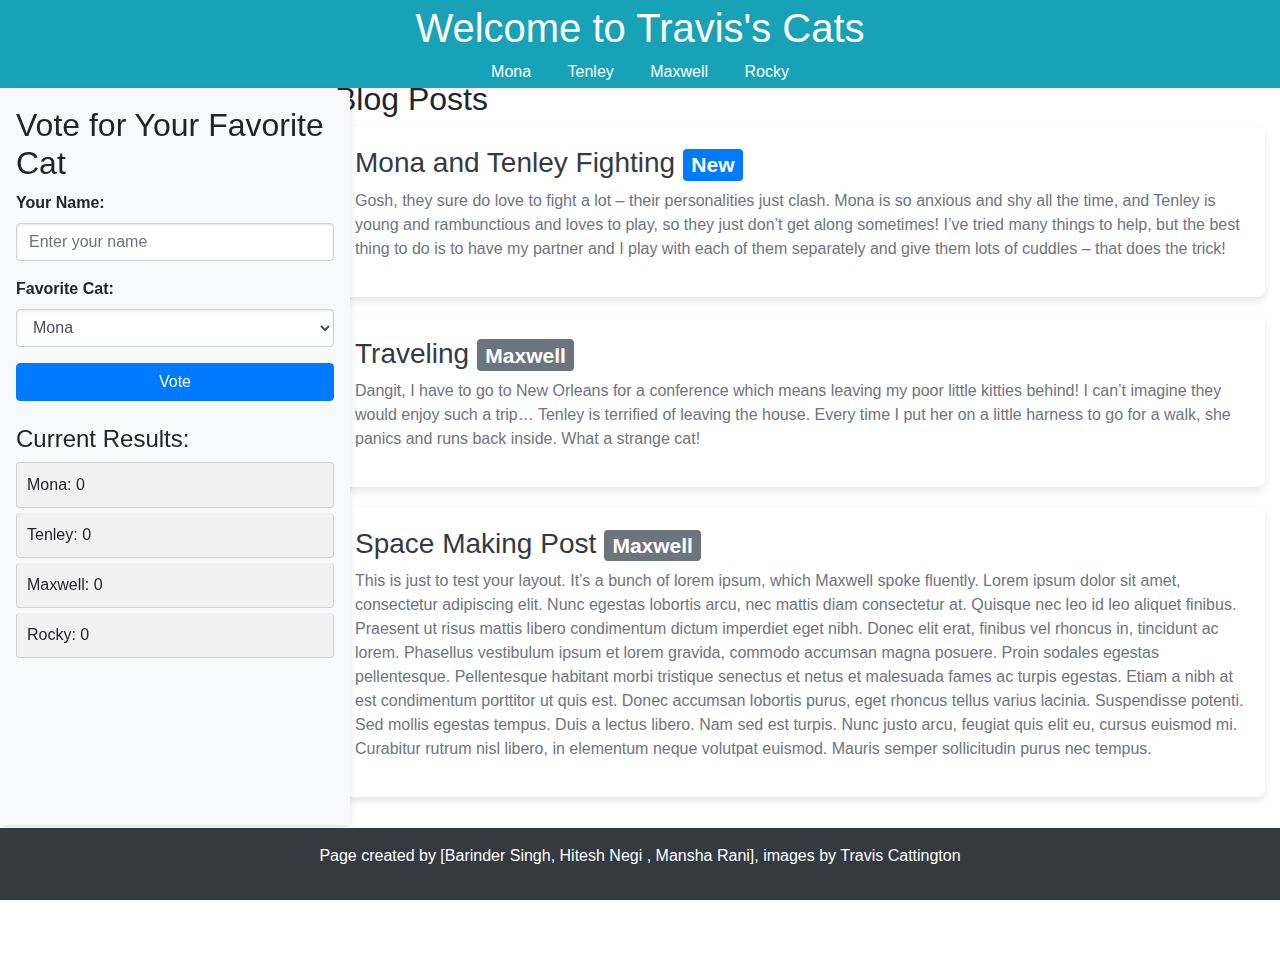
<file: Group#-a3/index.html>
<!DOCTYPE html>
<html lang="en">
<head>
  <meta charset="UTF-8">
  <meta name="viewport" content="width=device-width, initial-scale=1.0">
  <title>Travis's Cats - Landing Page</title>
  <link rel="stylesheet" href="index.css">
  <link rel="stylesheet" href="https://stackpath.bootstrapcdn.com/bootstrap/4.5.2/css/bootstrap.min.css">
</head>
<body>
  <header class="bg-info text-white text-center py-1">
    <h1>Welcome to Travis's Cats</h1>
    <nav>
      <a href="mona.html" class="text-white mx-3">Mona</a>
      <a href="tenley.html" class="text-white mx-3">Tenley</a>
      <a href="maxwell.html" class="text-white mx-3">Maxwell</a>
      <a href="rocky.html" class="text-white mx-3">Rocky</a>
    </nav>
  </header>

  <div class="container-fluid mt-4">
    <div class="row">
      <!-- Sidebar -->
      <div class="col-lg-3 col-md-4">
        <aside class="bg-light p-3 rounded">
          <h2>Vote for Your Favorite Cat</h2>
          <form id="pollForm">
            <label for="username">Your Name:</label>
            <input type="text" id="username" name="username" class="form-control mb-3" placeholder="Enter your name" required>
            
            <label for="favorite">Favorite Cat:</label>
            <select id="favorite" name="favorite" class="form-control mb-3">
              <option value="Mona">Mona</option>
              <option value="Tenley">Tenley</option>
              <option value="Maxwell">Maxwell</option>
              <option value="Rocky">Rocky</option>
            </select>
            <button type="submit" class="btn btn-primary w-100">Vote</button>
          </form>

          <div id="pollResults" class="mt-4">
            <h4>Current Results:</h4>
            <ul class="list-group">
              <li class="list-group-item">Mona: 0</li>
              <li class="list-group-item">Tenley: 0</li>
              <li class="list-group-item">Maxwell: 0</li>
              <li class="list-group-item">Rocky: 0</li>
            </ul>
          </div>

          
        </aside>
      </div>

     
      <div class="col-lg-9 col-md-8">
        <h2>Blog Posts</h2>

       
        
        
        <article>
          <h3>Mona and Tenley Fighting <span class="badge badge-primary">New</span></h3>
          <p>Gosh, they sure do love to fight a lot – their personalities just clash. Mona is so anxious and shy all the
            time, and Tenley is young and rambunctious and loves to play, so they just don’t get along sometimes! I’ve
            tried many things to help, but the best thing to do is to have my partner and I play with each of them
            separately and give them lots of cuddles – that does the trick!
            </p>
        </article>

        <article>
          <h3>Traveling <span class="badge badge-secondary">Maxwell</span></h3>
          <p>Dangit, I have to go to New Orleans for a conference which means leaving my poor little kitties behind! I
            can’t imagine they would enjoy such a trip… Tenley is terrified of leaving the house. Every time I put her
            on a little harness to go for a walk, she panics and runs back inside. What a strange cat!
            </p>
        </article>

        <article>
          <h3>Space Making Post <span class="badge badge-secondary">Maxwell</span></h3>
          <p>This is just to test your layout. It’s a bunch of lorem ipsum, which Maxwell spoke fluently.
            Lorem ipsum dolor sit amet, consectetur adipiscing elit. Nunc egestas lobortis arcu, nec mattis diam
            consectetur at. Quisque nec leo id leo aliquet finibus. Praesent ut risus mattis libero condimentum dictum
            imperdiet eget nibh. Donec elit erat, finibus vel rhoncus in, tincidunt ac lorem. Phasellus vestibulum ipsum
            et lorem gravida, commodo accumsan magna posuere. Proin sodales egestas pellentesque. Pellentesque
            habitant morbi tristique senectus et netus et malesuada fames ac turpis egestas. Etiam a nibh at est
            condimentum porttitor ut quis est. Donec accumsan lobortis purus, eget rhoncus tellus varius lacinia.
            Suspendisse potenti. Sed mollis egestas tempus. Duis a lectus libero. Nam sed est turpis. Nunc justo arcu,
            feugiat quis elit eu, cursus euismod mi. Curabitur rutrum nisl libero, in elementum neque volutpat euismod.
            Mauris semper sollicitudin purus nec tempus.</p>
        </article>

       
        


        
      </div>
    </div>
  </div>

  <footer class="bg-dark text-white text-center py-3 mt-4">
    <p>Page created by [Barinder Singh, Hitesh Negi , Mansha Rani], images by Travis Cattington</p>
  </footer>

  <script>
    
    const results = JSON.parse(localStorage.getItem('results')) || {
      Mona: 0,
      Tenley: 0,
      Maxwell: 0,
      Rocky: 0
    };

    
    const pollResults = document.getElementById('pollResults');
    function updateResults() {
      pollResults.innerHTML = `
        <h4>Current Results:</h4>
        <ul class="list-group">
          <li class="list-group-item">Mona: ${results.Mona}</li>
          <li class="list-group-item">Tenley: ${results.Tenley}</li>
          <li class="list-group-item">Maxwell: ${results.Maxwell}</li>
          <li class="list-group-item">Rocky: ${results.Rocky}</li>
        </ul>
      `;
    }
    updateResults(); 

    
    document.getElementById('pollForm').addEventListener('submit', function(e) {
      e.preventDefault();

      const username = document.getElementById('username').value;
      const favorite = document.getElementById('favorite').value;

      
      results[favorite]++;

      
      localStorage.setItem('results', JSON.stringify(results));

      
      updateResults();

      
      alert(`Thank you, ${username}! You voted for ${favorite}`);
    });
  </script>
</body>
</html>
</file>
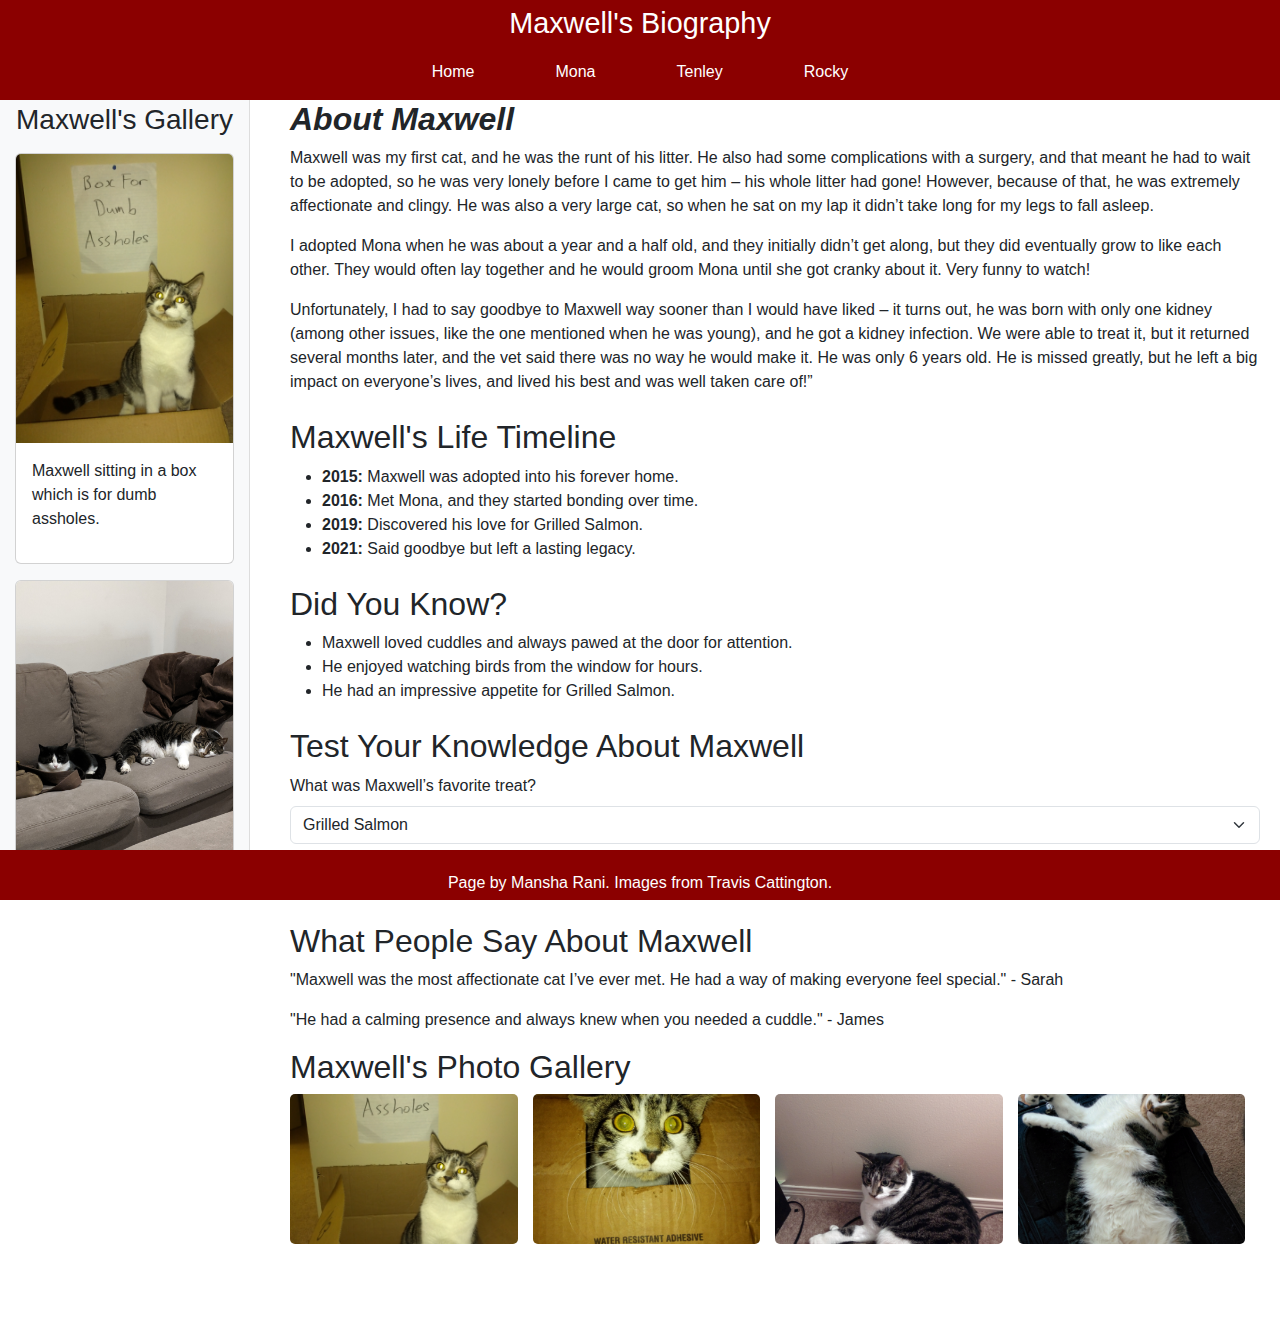
<file: Group#-a3/maxwell.html>
<!DOCTYPE html>
<html lang="en">
<head>
  <meta charset="UTF-8">
  <meta name="viewport" content="width=device-width, initial-scale=1.0">
  <title>Maxwell's Biography</title>
  <link rel="stylesheet" href="https://cdn.jsdelivr.net/npm/bootstrap@5.3.1/dist/css/bootstrap.min.css">
  <link rel="stylesheet" href="maxwell.css">
</head>
<body>
  <!-- Header -->
  <header class="bg-dark-red text-white text-center py-3">
    <h1>Maxwell's Biography</h1>
    <nav>
      <a href="index.html" class="text-white text-decoration-none mx-3">Home</a>
      <a href="mona.html" class="text-white text-decoration-none mx-3">Mona</a>
      <a href="tenley.html" class="text-white text-decoration-none mx-3">Tenley</a>
      <a href="rocky.html" class="text-white text-decoration-none mx-3">Rocky</a>
    </nav>
  </header>
  
  <!-- Sidebar -->
  <aside id="sidebar">
    <h3 class="text-center text-dark-red py-2">Maxwell's Gallery</h3>
    <div class="card mb-3">
      <img src="images/Maxwell/maxwell4.jpg" class="card-img-top" alt="Maxwell relaxing">
      <div class="card-body"><p>Maxwell sitting in a box which is for dumb assholes.</p></div>
    </div>
    <div class="card mb-3">
      <img src="images/Maxwell/maxwell12.jpg" class="card-img-top" alt="Maxwell playing">
      <div class="card-body"><p>Maxwell sitting on a couch with friend thinking peacefully. </p></div>
    </div>
    <div class="card mb-3">
      <img src="images/Maxwell/maxwell5.jpg" class="card-img-top" alt="Maxwell watching birds">
      <div class="card-body"><p>Maxwell staring out of the box.</p></div>
    </div>
  </aside>

  <!-- Main Content -->
  <main id="mainContent">
    <!-- Biography Section -->
    <section class="mb-4">
      <h2><b><I>About Maxwell</I></b></h2>
      <p>
        Maxwell was my first cat, and he was the runt of his litter. He also had some complications 
with a surgery, and that meant he had to wait to be adopted, so he was very lonely before I 
came to get him – his whole litter had gone! However, because of that, he was extremely 
affectionate and clingy. He was also a very large cat, so when he sat on my lap it didn’t 
take long for my legs to fall asleep. 
      </p>
      <p>
        I adopted Mona when he was about a year and a half old, and they initially didn’t get along, 
        but they did eventually grow to like each other. They would often lay together and he would 
        groom Mona until she got cranky about it. Very funny to watch! 
      </p>
      <p>
        Unfortunately, I had to say goodbye to Maxwell way sooner than I would have liked – it 
turns out, he was born with only one kidney (among other issues, like the one mentioned 
when he was young), and he got a kidney infection. We were able to treat it, but it returned 
several months later, and the vet said there was no way he would make it. He was only 6 
years old. He is missed greatly, but he left a big impact on everyone’s lives, and lived his 
best and was well taken care of!” 
      </p>
    </section>

    <!-- Life Timeline -->
    <section class="timeline mb-4">
      <h2>Maxwell's Life Timeline</h2>
      <ul>
        <li><strong>2015:</strong> Maxwell was adopted into his forever home.</li>
        <li><strong>2016:</strong> Met Mona, and they started bonding over time.</li>
        <li><strong>2019:</strong> Discovered his love for Grilled Salmon.</li>
        <li><strong>2021:</strong> Said goodbye but left a lasting legacy.</li>
      </ul>
    </section>

    <!-- Did You Know? Section -->
    <section class="did-you-know mb-4">
      <h2>Did You Know?</h2>
      <ul>
        <li>Maxwell loved cuddles and always pawed at the door for attention.</li>
        <li>He enjoyed watching birds from the window for hours.</li>
        <li>He had an impressive appetite for Grilled Salmon.</li>
      </ul>
    </section>

    <!-- Interactive Quiz -->
    <section id="quiz" class="mb-4">
      <h2>Test Your Knowledge About Maxwell</h2>
      <form>
        <div class="mb-3">
          <label for="question1" class="form-label">What was Maxwell’s favorite treat?</label>
          <select id="question1" class="form-select">
            <option value="1">Grilled Salmon</option>
            <option value="2">Tuna Chunks</option>
            <option value="3">Chicken Breast</option>
            <option value="4">Catnip Biscuits</option>
          </select>
        </div>
        <button type="button" class="btn btn-primary" onclick="checkAnswer()">Submit</button>
      </form>
      <p id="quizResult" class="mt-2"></p>
    </section>

    <!-- Testimonials Section -->
    <section class="testimonials">
      <h2>What People Say About Maxwell</h2>
      <blockquote>
        "Maxwell was the most affectionate cat I’ve ever met. He had a way of making everyone feel special." - Sarah
      </blockquote>
      <blockquote>
        "He had a calming presence and always knew when you needed a cuddle." - James
      </blockquote>
    </section>

    <!-- Gallery Section -->
    <section>
      <h2>Maxwell's Photo Gallery</h2>
      <div class="gallery">
        <div class="gallery-item">
          <img src="images/Maxwell/maxwell4.jpg" alt="Maxwell 1">
        </div>
        <div class="gallery-item">
          <img src="images/Maxwell/maxwell5.jpg" alt="Maxwell 2">
        </div>
        <div class="gallery-item">
          <img src="images/Maxwell/maxwell6.jpg" alt="Maxwell 3">
        </div>
        <div class="gallery-item">
          <img src="images/Maxwell/maxwell7.jpg" alt="Maxwell 4">
        </div>
      </div>
    </section>
  </main>

  <!-- Footer -->
  <footer class="bg-dark-red text-white text-center py-2">
    <p>Page by Mansha Rani. Images from Travis Cattington.</p>
  </footer>

  <!-- Scripts -->
  <script>
    function checkAnswer() {
      const answer = document.getElementById("question1").value;
      const result = document.getElementById("quizResult");
      if (answer === "1") {
        result.textContent = "Correct! Maxwell loved Grilled Salmon.";
        result.style.color = "green";
      } else {
        result.textContent = "Oops! Try again.";
        result.style.color = "red";
      }
    }
  </script>
  <script src="https://cdn.jsdelivr.net/npm/bootstrap@5.3.1/dist/js/bootstrap.bundle.min.js"></script>
</body>
</html>
</file>
<file: Group#-a3/index.css>
/* General page styling */
html, body {
    margin: 0;
    padding: 0;
    width: 100%;
    height: 100%;
    font-family: 'Arial', sans-serif;
    background-color: #f8f9fa;
}

.container {
    display: flex;
    flex-direction: column;
    height: 100%;
}

/* Header */
header {
    position: fixed;
    top: 0;
    left: 0;
    width: 100%;
    background-color: #17a2b8;
    color: white;
    text-align: center;
    padding: 20px 0;
    z-index: 1000; 
}

/* Footer */
footer {
    position: fixed;
    bottom: 0;
    left: 0;
    width: 100%;
    background-color: #343a40;
    color: white;
    text-align: center;
    padding: 10px 0;
    z-index: 1000; 
}

.row {
    display: flex;
    flex: 1;
    margin-top: 80px; /* Space for the header */
    margin-bottom: 40px; 
}

aside {
    position: fixed;
    top: 90px; 
    left: 0;
    height: calc(95% - 120px); 
    width: 350px;
    background-color: #ffffff;
    border-radius: 8px;
    box-shadow: 0 4px 8px rgba(0, 0, 0, 0.1);
    padding: 20px;
    overflow-y: auto;
    z-index: 1000;
}

form label {
    font-weight: bold;
}

form input, form select {
    border-radius: 5px;
    box-shadow: inset 0 1px 3px rgba(0, 0, 0, 0.1);
}

form button {
    background-color: #17a2b8;
    border: none;
    color: white;
    font-weight: bold;
}

form button:hover {
    background-color: #138496;
}

#pollResults ul {
    list-style-type: none;
    padding: 0;
}

#pollResults li {
    background-color: #f1f1f1;
    margin-bottom: 5px;
    border-radius: 4px;
    padding: 10px;
}

nav a {
    color: #007bff;
    text-decoration: none;
}

nav a:hover {
    text-decoration: underline;
}

main {
    flex: 1;
    margin-left: 260px; 
    padding: 20px;
    overflow-y: auto; 
    background-color: #ffffff;
    border-radius: 8px;
    box-shadow: 0 4px 8px rgba(0, 0, 0, 0.1);
    margin-top: 80px; 
}

article {
    background-color: white;
    padding: 20px;
    border-radius: 8px;
    box-shadow: 0 4px 8px rgba(0, 0, 0, 0.1);
    margin-bottom: 20px;
}

article h3 {
    color: #343a40;
}

article p {
    color: #6c757d;
}

@media (max-width: 767px) {
    .container {
        padding-left: 10px;
        padding-right: 10px;
    }

    .row {
        flex-direction: column;
        margin-top: 80px; 
        margin-bottom: 40px;
    }

    header h1 {
        font-size: 1.8em;
    }

    aside {
        position: static; 
        width: 100%;
        height: auto;
        margin-bottom: 20px;
    }

    main {
        margin-left: 0;
        padding: 15px;
        overflow: auto; 
    }
}
</file>
<file: Group#-a3/maxwell.css>
body {
    margin: 0;
    padding: 0;
    font-family: Arial, sans-serif;
  }
  
  
  header, footer {
    background-color: #8B0000;
    color: white;
    z-index: 1000;
  }
  

header {
    position: fixed;
    top: 0;
    width: 100%;
    background-color: #8B0000; 
    color: white;
    z-index: 1000;
    height: 100px;
    display: flex;
    flex-direction: column;
    justify-content: center;
    align-items: center;
    padding: 0 20px; 
    box-sizing: border-box;
  }
  
  
  header h1 {
    margin: 0;
    font-size: 1.8rem;
    line-height: 1.2; 
    text-align: center;
  }
  
  header nav {
    display: flex;
    gap: 15px; 
    margin-top: 10px; 
    justify-content: center; 
  }
  
  header nav a {
    color: white;
    text-decoration: none;
    font-size: 1rem;
    padding: 8px 15px; 
    border: 2px solid transparent; 
    border-radius: 5px; 
    transition: all 0.3s ease; 
  }
  
  /* Hover Effect */
  header nav a:hover {
    background-color: #FFD700;
    color: #8B0000;
    border-color: white; 
  }
  
  /* Active State */
  header nav a:active {
    background-color: #8B0000; 
    color: white; 
  }
  
  

  footer {
    position: fixed;
    bottom: 0;
    width: 100%;
    height: 50px;
    line-height: 50px;
  }
  
  
  #sidebar {
    position: fixed;
    top: 80px;
    bottom: 50px;
    width: 250px;
    background-color: #f8f9fa;
    overflow-y: auto;
    padding: 15px;
    border-right: 1px solid #ddd;
  }
  
  
  #mainContent {
    margin-left: 270px;
    margin-top: 80px;
    margin-bottom: 60px;
    padding: 20px;
  }
  
  
  .gallery {
    display: flex;
    flex-wrap: wrap;
    gap: 15px;
  }
  
  .gallery-item {
    flex: 1 1 calc(25% - 15px); 
    max-width: calc(25% - 15px);
  }
  
  .gallery-item img {
    width: 100%;
    height: 150px;
    object-fit: cover; 
    border-radius: 5px; 
    transition: transform 0.3s ease;
  }
  
  .gallery-item img:hover {
    transform: scale(1.1); 
  }
</file>
